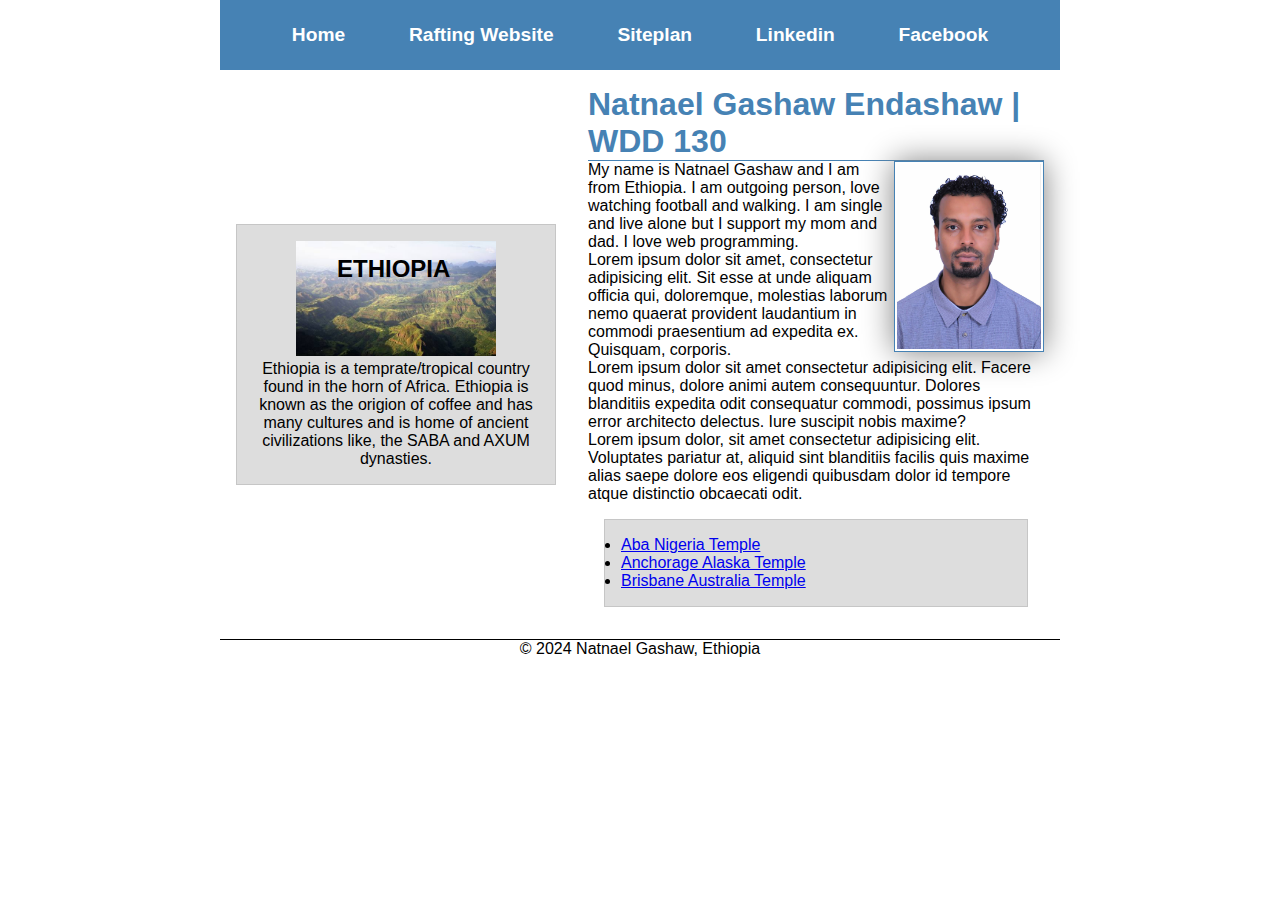
<file: index.html>
<!DOCTYPE html>
<html lang="en">
  <head>
    <meta charset="UTF-8">
    <meta name="viewport" content="width=device-width, initial-scale=1.0">
    <title>Natnael Gashaw Endashaw | WDD 130</title>
    <meta
      name="description"
      content="Natnael Gashaw, WDD 130, HTML/CSS practice"
    >
    <meta name="author" content="Natnael Gashaw">
    <link rel="stylesheet" href="styles/styles.css">
  </head>
  <body>
    <header>
      <nav>
        <a href="#">Home</a>
        <a href="wwr/">Rafting Website</a>
        <a href="wwr/site-plan-rafting.html">Siteplan</a>
        <a href=" https://www.linkedin.com/in/natnael-gashaw" target="blank"
          >Linkedin</a
        >
        <a
          href="https://www.facebook.com/profile.php?id=100010191850493&mibextid=ZbWKwL"
          target="blank"
          >Facebook</a
        >
      </nav>
    </header>

    <div class="grid">
      <main>
        <h1>Natnael Gashaw Endashaw | WDD 130</h1>
        <img src="images/profile.jpg" alt="Natnael Gashaw" width="200">
        <p>
          My name is Natnael Gashaw and I am from Ethiopia. I am outgoing
          person, love watching football and walking. I am single and live alone
          but I support my mom and dad. I love web programming. <br>

          Lorem ipsum dolor sit amet, consectetur adipisicing elit. Sit esse at
          unde aliquam officia qui, doloremque, molestias laborum nemo quaerat
          provident laudantium in commodi praesentium ad expedita ex. Quisquam,
          corporis. <br>

          Lorem ipsum dolor sit amet consectetur adipisicing elit. Facere quod
          minus, dolore animi autem consequuntur. Dolores blanditiis expedita
          odit consequatur commodi, possimus ipsum error architecto delectus.
          Iure suscipit nobis maxime? <br>

          Lorem ipsum dolor, sit amet consectetur adipisicing elit. Voluptates
          pariatur at, aliquid sint blanditiis facilis quis maxime alias saepe
          dolore eos eligendi quibusdam dolor id tempore atque distinctio
          obcaecati odit.
        </p>

        <ul class="box">
          <li>
            <a
              href="https://www.churchofjesuschrist.org/temples/details/aba-nigeria-temple?lang=eng"
              target="_blank"
              >Aba Nigeria Temple</a
            >
          </li>
          <li>
            <a
              href="https://www.churchofjesuschrist.org/temples/details/anchorage-alaska-temple?lang=eng"
              target="_blank"
              >Anchorage Alaska Temple</a
            >
          </li>
          <li>
            <a
              href="https://www.churchofjesuschrist.org/temples/details/brisbane-australia-temple?lang=eng"
              target="blank"
              >Brisbane Australia Temple</a
            >
          </li>
        </ul>
      </main>

      <aside class="box">
        <h2>ETHIOPIA</h2>
        <img src="images/ethiopia.jpg" alt="Ethiopian Highlands">
        <p>
          Ethiopia is a temprate/tropical country found in the horn of Africa.
          Ethiopia is known as the origion of coffee and has many cultures and
          is home of ancient civilizations like, the SABA and AXUM dynasties.
        </p>
      </aside>
    </div>

    <footer>
      <p>&copy; 2024 Natnael Gashaw, Ethiopia</p>
    </footer>
  </body>
  <!-- Date last modified this page : 05/04/2024 -->
</html>
</file>
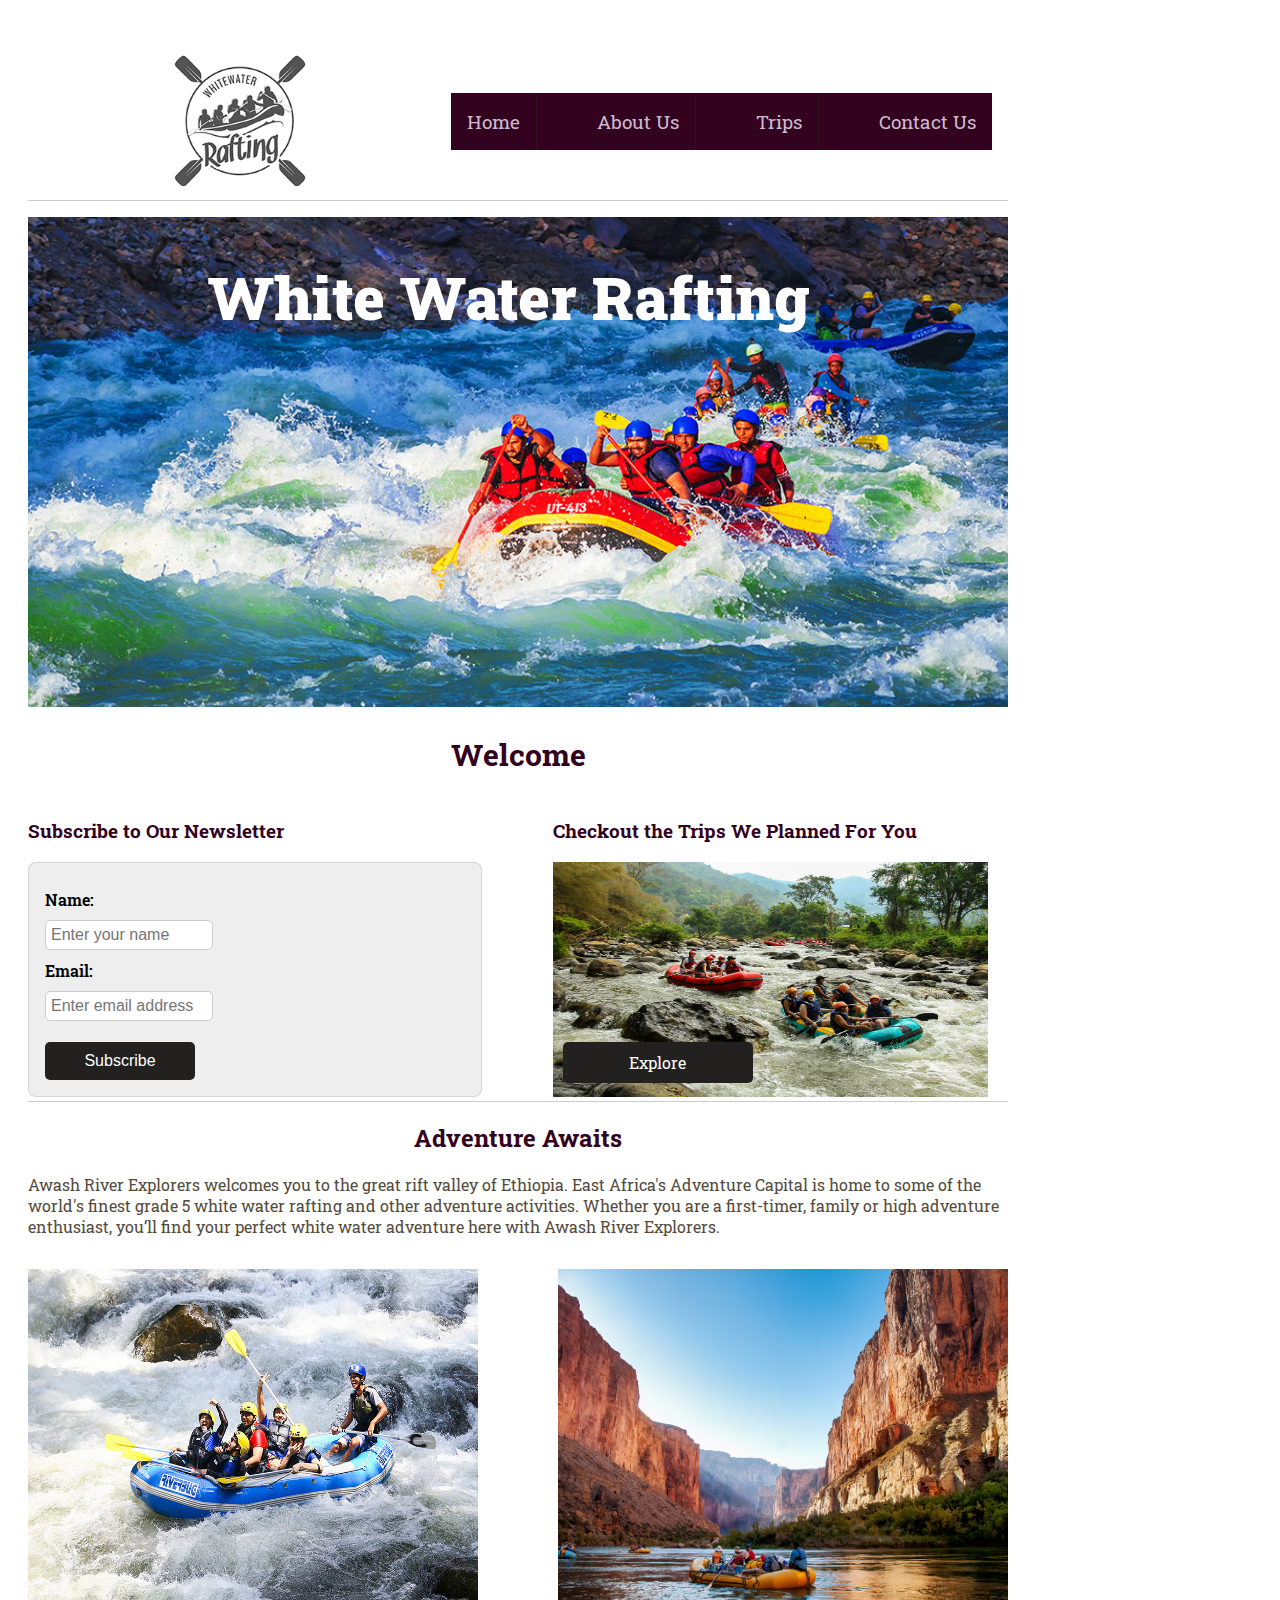
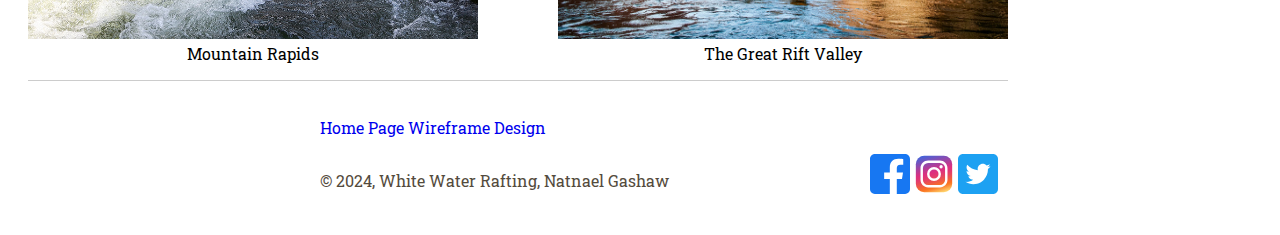
<file: wwr/index.html>
<!DOCTYPE html>
<html lang="en">
  <head>
    <meta charset="UTF-8">
    <meta name="viewport" content="width=device-width, initial-scale=1.0">
    <title>Home Page | White Water Rafting</title>
    <meta name="description" content="This is the home page, a general description page which introduces customers to the white rafting site.">
    <meta name="author" content="Natnael Gashaw">
    <link rel="stylesheet" href="./styles/rafting.css">
  </head>
  <body>
    <header>
      <div>
        <img src="./images/logo.png" alt="Logo picture">
      </div>
      <nav>
        <a href="index.html">Home</a>
        <a href="about.html">About Us</a>
        <a href="trips.html">Trips</a>
        <a href="contact.html">Contact Us</a>
      </nav>
    </header>

    <main>
    <div class="main home">
      <h1 class="home_header">White Water Rafting</h1>
      <div class="home_img"><img src="./images/home_hero1.jpg" alt=""></div>
      <h2>Welcome</h2>

      <div class="home_news">
      <div class="home_form">
      <h3>Subscribe to Our Newsletter</h3>
        <form id="newsletterForm" action="#" method="post">
                <label for="name">Name:</label>
                <input type="text" id="name" name="name" placeholder="Enter your name">
                <label for="email">Email:</label>
                <input type="email" id="email" name="email" placeholder="Enter email address" required><br><br>
            <button type="submit" class="button">Subscribe</button>
        </form>
      </div>
      <div class="link_trips">
        <h3>Checkout the Trips We Planned For You</h3>
        <div class="trips_image">
        <img src="./images/home_hero2.jpg" alt="">
        <div class="trip_button home_button ">
          <div class="button"> <a href="./trips.html">Explore</a></div>
       </div>
      </div>
    </div>
      </div>
    </div>

    <section class="main home_main">
      <h2>Adventure Awaits</h2>
      <p>Awash River Explorers welcomes you to the great rift valley of Ethiopia. East Africa's Adventure Capital is home to some of the world's finest grade 5 white water rafting and other adventure activities. Whether you are a first-timer, family or high adventure enthusiast, you’ll find your perfect white water adventure here with Awash River Explorers.</p>
      <div class="home_images">
        <div class="image1">
        <figure>
        <img src="./images/home_hero3.jpg" alt="General Manager">
        <figcaption>Mountain Rapids</figcaption>
        </figure>
        </div>
        <div class="image2">
        <figure>
        <img src="./images/rafting_action_5.jpg" alt="Customer Service">
        <figcaption>The Great Rift Valley</figcaption>
        </figure>
        </div>
      </div>
    </section>
    </main>

    <footer>
      <p><a target="_blank" href="https://app.moqups.com/iLMApzbMcEvVLPbonCQpeOAtJWX8TQqE/view/page/ad12de680">Home Page Wireframe Design</a></p>
      <p>&copy; 2024, White Water Rafting, Natnael Gashaw</p>
      <nav>
        <a href="https://facebook.com" target="_blank">
          <img src="./images/facebook.svg" width="40" alt="Facebook">
        </a>
        <a href="https://instagram.com" target="blank">
          <img src="./images/instagram.svg" width="40" alt="Instagram">
        </a>
        <a href="https://twitter.com" target="_blank">
          <img src="./images/twitter.svg" width="40" alt="Twitter">
        </a>
      </nav>
    </footer>
  </body>
</html>
</file>
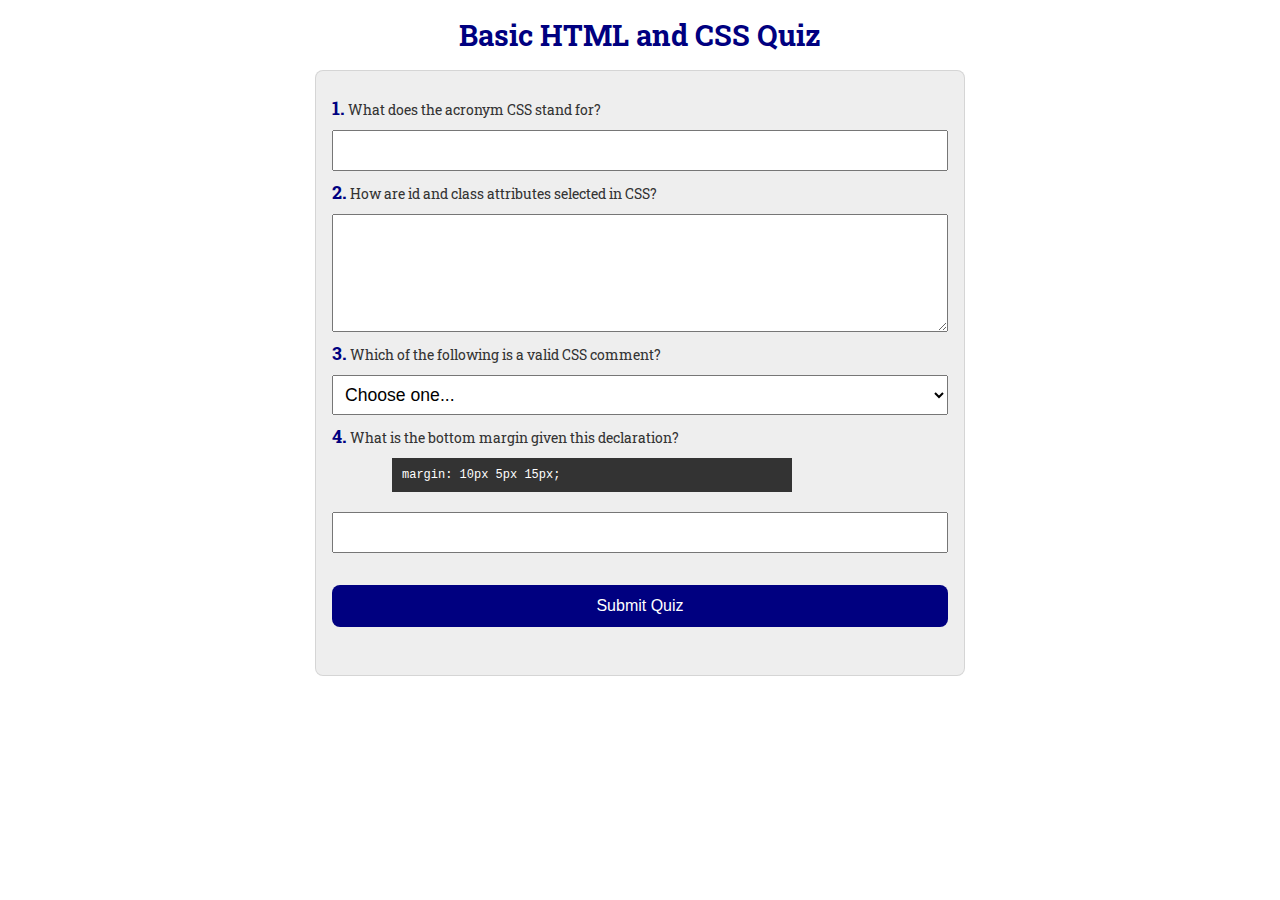
<file: quiz.html>
<!DOCTYPE html>
<html lang="en">
<head>
    <meta charset="UTF-8">
    <meta name="viewport" content="width=device-width, initial-scale=1.0">
    <meta name="description" content="HTML form that is an online quiz about HTML and CSS">
    <meta name="author" content="Natnael Gashaw">
    <title>Online Quiz</title>
    <link rel="stylesheet" href="styles/quiz.css">
</head>
<body>
    <h1>Basic HTML and CSS Quiz</h1>
    <form>
        <label for="q1"><b>1.</b> What does the acronym CSS stand for? </label>
        <input type="text" name="q1" id="q1">
        
        <label for="q2"><b>2.</b> How are id and class attributes selected in CSS?</label>
        <textarea name="q2" id="q2" rows="5"></textarea>

        <label for="q3"><b>3.</b> Which of the following is a valid CSS comment?</label>
        <select name="q3" id="q3">
            <option value="" selected disabled>Choose one...</option>
            <option value="*/* a /*">*/ a /*</option>
            <option value="/* a */">/* a */</option>
            <option value="# a"># a</option>
        </select>

        <label for="q4"><b>4.</b> What is the bottom margin given this declaration? <span>margin: 10px 5px 15px;</span></label>
        <input type="number" name="q4" id="q4">

        <button type="submit">Submit Quiz</button>
    </form>
</body>
</html>
</file>
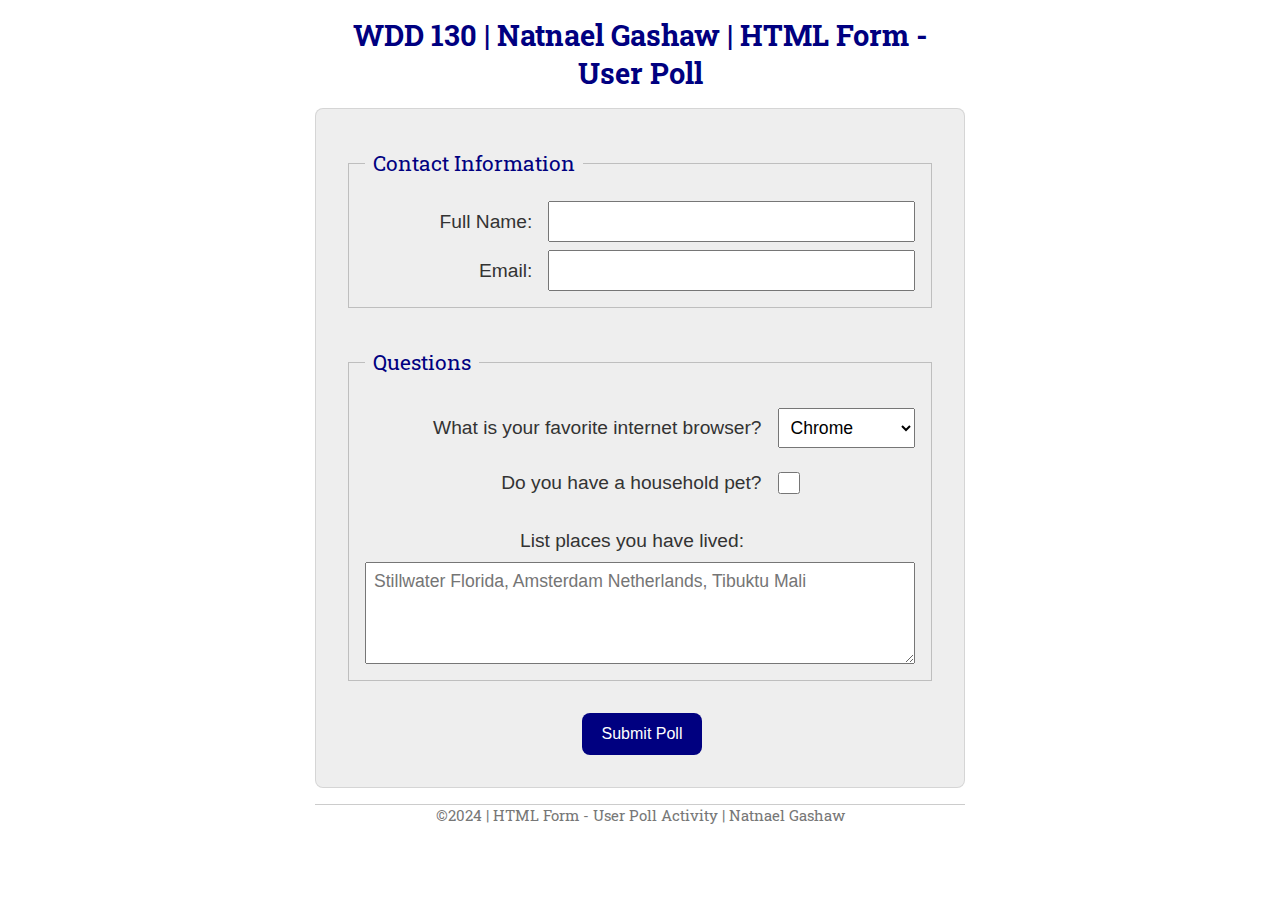
<file: week05/poll-form.html>
<!DOCTYPE html>
<html lang="en">
  <head>
    <meta charset="UTF-8">
    <meta name="viewport" content="width=device-width, initial-scale=1.0">
    <title>WDD 130 | HTML Form - User Poll</title>
    <link rel="stylesheet" href="./styles/poll-form.css">
  </head>
  <body>
    <header>
      <h1>WDD 130 | Natnael Gashaw | HTML Form - User Poll</h1>
    </header>

    <main>
      <form>
        <fieldset>
          <legend>Contact Information</legend>
          <div class="form-item column2">
            <label for="fullname">Full Name:</label>
            <input type="text" id="fullname" name="fullname">
          </div>
          <div class="form-item column2">
            <label for="useremail">Email: </label
            ><input type="email" id="useremail" name="useremail">
          </div>
        </fieldset>
        <fieldset>
          <legend>Questions</legend>
          <div class="form-item column1">
            <label for="browser">What is your favorite internet browser?</label>
            <select name="browser" id="browser">
              <option value="chrome">Chrome</option>
              <option value="firefox">Firefox</option>
              <option value="safari">Safari</option>
              <option value="edge">Edge</option>
              <option value="brave">Brave</option>
              <option value="other">Other</option>
            </select>
          </div>
          <div class="form-item column1">
            <label for="pet">Do you have a household pet?</label>
            <input type="checkbox" id="pet" name="pet">
          </div>
          <div class="form-item">
            <label for="feedback" id="textarea">List places you have lived:</label>
            <textarea
              name="feedback"
              id="feedback"
              rows="4"
              placeholder="Stillwater Florida, Amsterdam Netherlands, Tibuktu Mali"
            ></textarea>
          </div>
        </fieldset>
        <button type="submit">Submit Poll</button>
      </form>
    </main>

    <footer>
      <p>©2024 | HTML Form - User Poll Activity | Natnael Gashaw</p>
    </footer>
  </body>
</html>
</file>
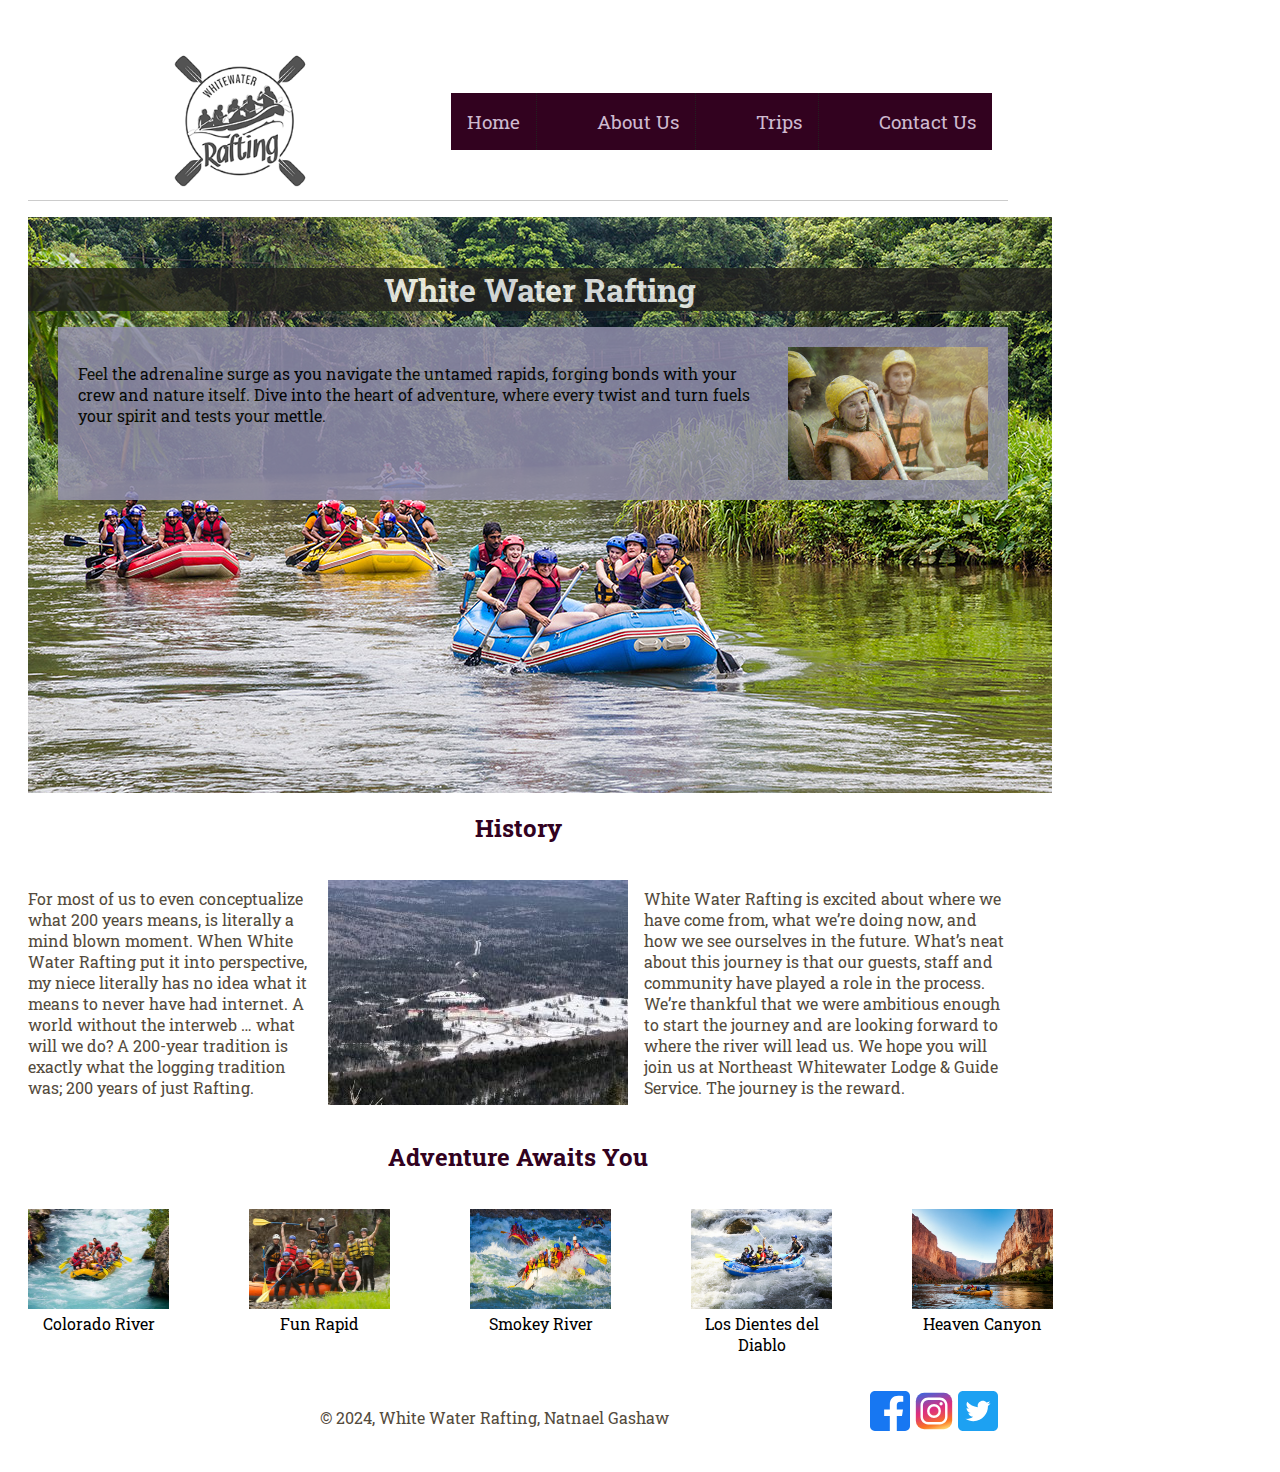
<file: wwr/about.html>
<!DOCTYPE html>
<html lang="en">
  <head>
    <meta charset="UTF-8">
    <meta name="viewport" content="width=device-width, initial-scale=1.0">
    <title>About Us Page | Natnael Gashaw</title>
    <meta
      name="description"
      content="The about us page contains the history of the company, contacts, and different social links to our company ."
    >
    <meta name="author" content="Natnael Gashaw">
    <link rel="stylesheet" href="./styles/rafting.css">
  </head>
  <body>
    <header>
      <div>
        <img src="./images/logo.png" alt="Logo picture">
      </div>
      <nav>
        <a href="index.html">Home</a>
        <a href="about.html">About Us</a>
        <a href="trips.html">Trips</a>
        <a href="contact.html">Contact Us</a>
      </nav>
    </header>

    <main>
      <div class="hero">
        <img src="./images/hero_background.jpg" alt="Hero picture">
        <h1>White Water Rafting</h1>
        <article>
          <img src="./images/happy_rafting.png" alt="Happy customers">
          <p>
            Feel the adrenaline surge as you navigate the untamed rapids, forging bonds with your crew and nature itself. Dive into the heart of adventure, where every twist and turn fuels your spirit and tests your mettle.
          </p>
        </article>
      </div>

      <section class="history">
        <h2>History</h2>
        <div class="content">
          <p>
            For most of us to even conceptualize what 200 years means, is
            literally a mind blown moment. When White Water Rafting put it into
            perspective, my niece literally has no idea what it means to never
            have had internet. A world without the interweb … what will we do? A
            200-year tradition is exactly what the logging tradition was; 200
            years of just Rafting.
          </p>
          <img src="./images/rafting-history.jpg" alt="History">
          <p>
            White Water Rafting is excited about where we have come from, what
            we’re doing now, and how we see ourselves in the future. What’s neat
            about this journey is that our guests, staff and community have
            played a role in the process. We’re thankful that we were ambitious
            enough to start the journey and are looking forward to where the
            river will lead us. We hope you will join us at Northeast Whitewater
            Lodge & Guide Service. The journey is the reward.
          </p>
        </div>
      </section>

      <section>
        <h2>Adventure Awaits You</h2>
        <div class="adventure">
          <figure>
            <img src="./images/rafting_action_1.jpg" alt="Colorado River">
            <figcaption>Colorado River</figcaption>
          </figure>
          <figure>
            <img src="./images/rafting_action_2.jpg" alt="Fun Rapid">
            <figcaption>Fun Rapid</figcaption>
          </figure>
          <figure>
            <img class="third" src="./images/rafting_action_3.jpg" alt="Smokey River">
            <figcaption>Smokey River</figcaption>
          </figure>
          <figure>
            <img src="./images/rafting_action_4.jpg" alt="Los Dientes del Diablo">
            <figcaption>Los Dientes del Diablo</figcaption>
          </figure>
          <figure>
            <img src="./images/rafting_action_5.jpg" alt="Heaven Canyon">
            <figcaption>Heaven Canyon</figcaption>
          </figure>
        </div>
      </section>
    </main>

    <footer>
      <p>&copy; 2024, White Water Rafting, Natnael Gashaw</p>
      <nav>
        <a href="https://facebook.com" target="_blank">
          <img src="./images/facebook.svg" width="40" alt="Facebook">
        </a>
        <a href="https://instagram.com" target="blank">
          <img src="./images/instagram.svg" width="40" alt="Instagram">
        </a>
        <a href="https://twitter.com" target="_blank">
          <img src="./images/twitter.svg" width="40" alt="Twitter">
        </a>
      </nav>
    </footer>
  </body>
</html>
</file>
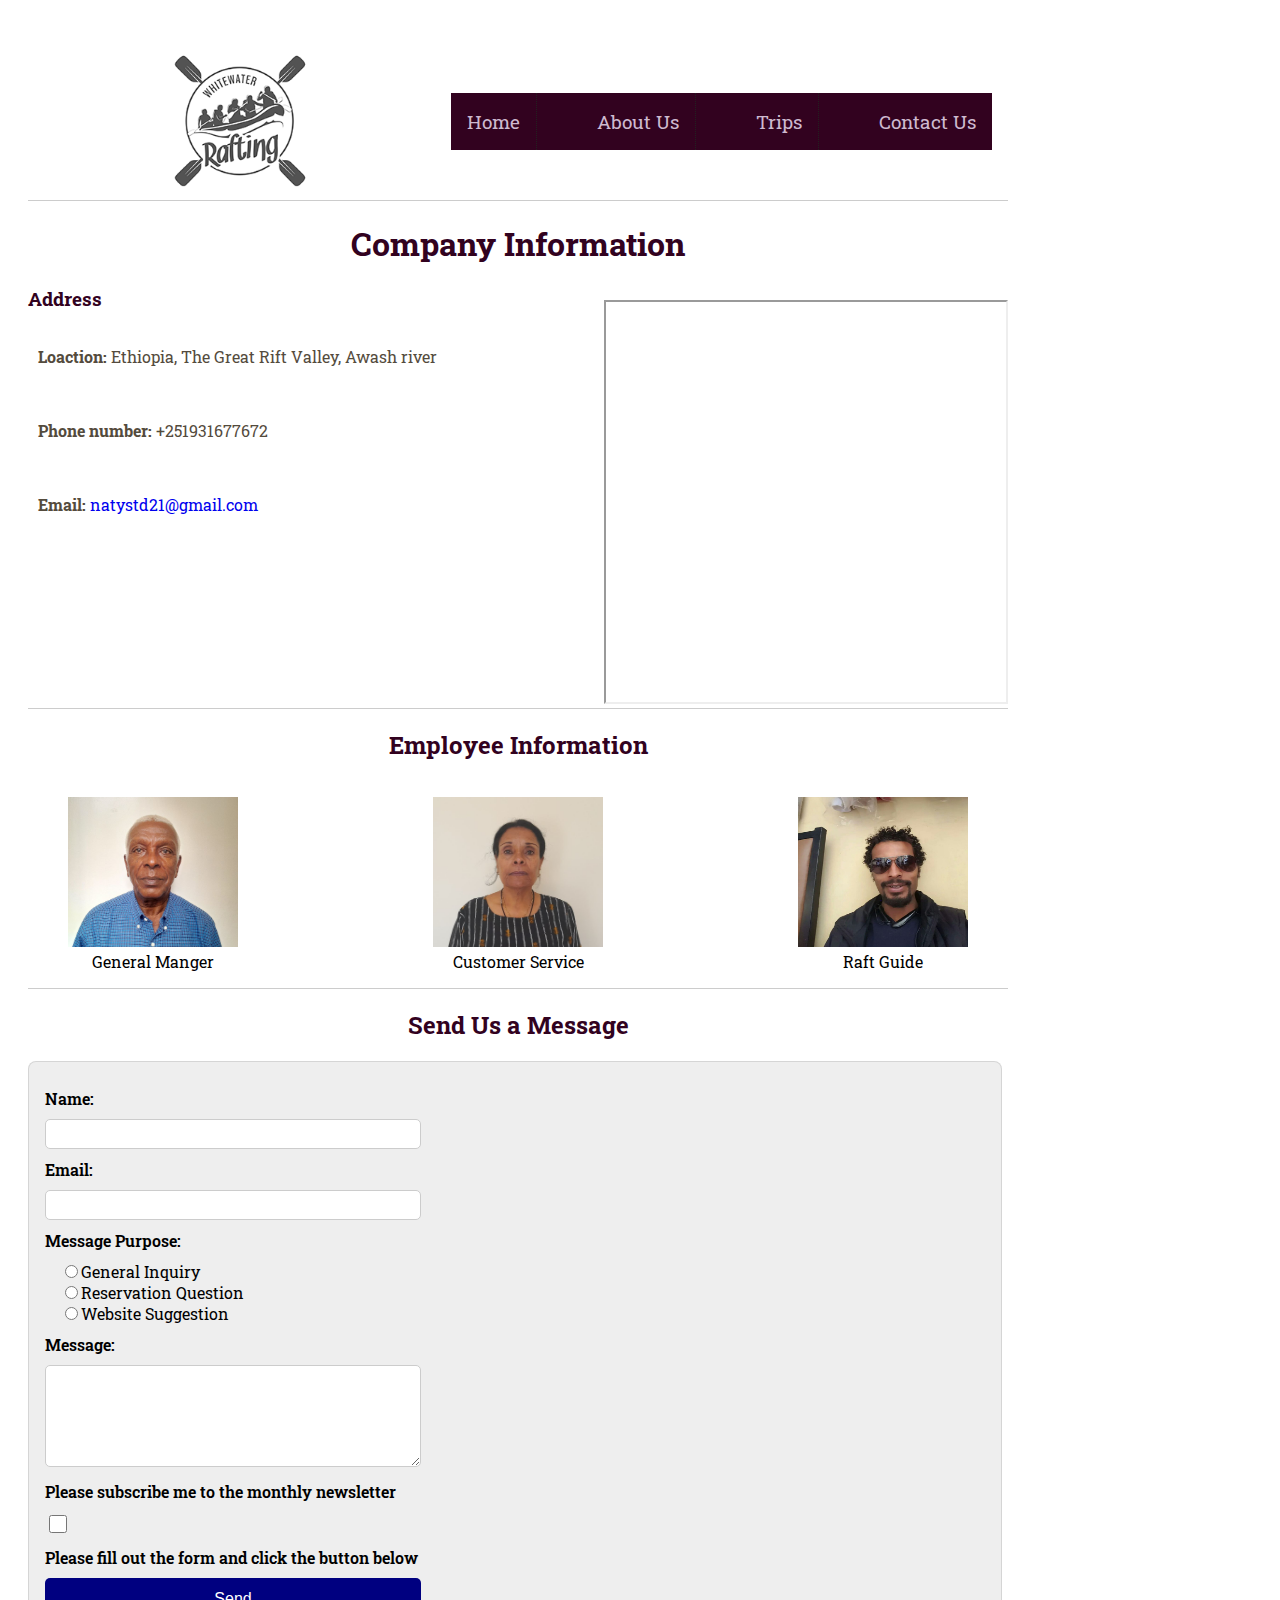
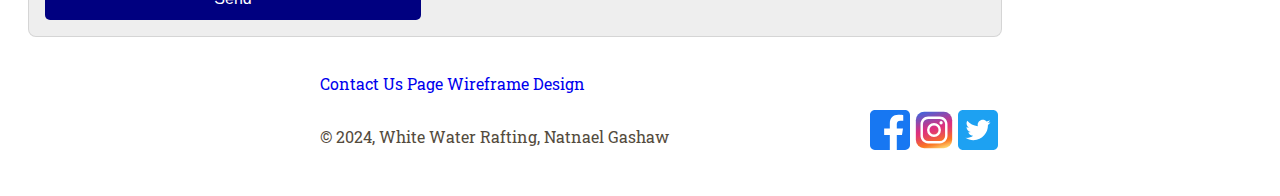
<file: wwr/contact.html>
<!DOCTYPE html>
<html lang="en">
  <head>
    <meta charset="UTF-8">
    <meta name="viewport" content="width=device-width, initial-scale=1.0">
    <title>Contact Us Page | White Water Rafting</title>
    <meta name="description" content="This is contact us page which helps customers to send their messages and contains the address of the company.">
    <meta name="author" content="Natnael Gashaw">
    <link rel="stylesheet" href="./styles/rafting.css">
  </head>
  <body>
    <header>
      <div>
        <img src="./images/logo.png" alt="Logo picture">
      </div>
      <nav>
        <a href="index.html">Home</a>
        <a href="about.html">About Us</a>
        <a href="trips.html">Trips</a>
        <a href="contact.html">Contact Us</a>
      </nav>
    </header>

    <main>
    <div class="main">
      <h1>Company Information</h1>
      <h3>Address</h3>
      <div class="adress">
        <div>
          <p><b>Loaction:</b> Ethiopia, The Great Rift Valley, Awash river</p><br>
          <p><b>Phone number:</b> +251931677672</p><br>
          <p><b>Email:</b> <a target="new" href="https://www.gmail.com">natystd21@gmail.com</a></p><br>
        </div>
        <div class="map">
          <iframe src="https://www.google.com/maps/embed?pb=!1m18!1m12!1m3!1d4028091.1960232775!2d37.39663977874945!3d9.622555636592498!2m3!1f0!2f0!3f0!3m2!1i1024!2i768!4f13.1!3m3!1m2!1s0x16390cbe4fb688fd%3A0xa5146008977e3098!2sAwash%20River!5e0!3m2!1sen!2set!4v1716448573449!5m2!1sen!2set" width="400" height="400" allowfullscreen="" loading="lazy" referrerpolicy="no-referrer-when-downgrade"></iframe>
        </div>
      </div>
    </div>

    <section class="main">
      <h2>Employee Information</h2>
      <div class="employee">
        <figure>
        <img src="./images/gashaw.jpg" alt="General Manager">
        <figcaption>General Manger</figcaption>
        </figure>
        <figure>
        <img src="./images/photo_5_2024-03-09_12-50-05.jpg" alt="Customer Service">
        <figcaption>Customer Service</figcaption>
        </figure>
        <figure>
        <img src="./images/pic.jpg"  alt="Raft Guide">
        <figcaption>Raft Guide</figcaption>
        </figure>
      </div>
    </section>

    <section>
      <h2>Send Us a Message</h2>
      <form>
        <label for="name">Name:</label>
        <input type="text" name="name" id="name">
  
        <label for="email">Email:</label>
        <input type="email" name="email" id="email">

        <label>Message Purpose:</label>
        <input type="radio" name="msg" id="1" value="General Inquiry">General Inquiry <br>
        <input type="radio" name="msg" id="2" value="Reservation Question">Reservation Question <br>
        <input type="radio" name="msg" id="3" value="Website Suggestion">Website Suggestion <br>

        <label for="message">Message:</label>
        <textarea name="message" id="message" rows="5"></textarea>
        
        <label for="checkbox">Please subscribe me to the monthly newsletter</label>
        <input type="checkbox" name="checkbox" id="checkbox">

        <label for="submit">Please fill out the form and click the button below</label>
        <button type="submit" id="submit">Send</button>
    </form>
    </section>
    </main>

    <footer>
      <p><a target="_blank" href="https://app.moqups.com/Ti9HYpDKBCRWEmifxEiLNYXzX0IqI80V/view/page/ad12de680">Contact Us Page Wireframe Design</a></p>
      <p>&copy; 2024, White Water Rafting, Natnael Gashaw</p>
      <nav>
        <a href="https://facebook.com" target="_blank">
          <img src="./images/facebook.svg" width="40" alt="Facebook">
        </a>
        <a href="https://instagram.com" target="blank">
          <img src="./images/instagram.svg" width="40" alt="Instagram">
        </a>
        <a href="https://twitter.com" target="_blank">
          <img src="./images/twitter.svg" width="40" alt="Twitter">
        </a>
      </nav>
    </footer>
  </body>
</html>
</file>
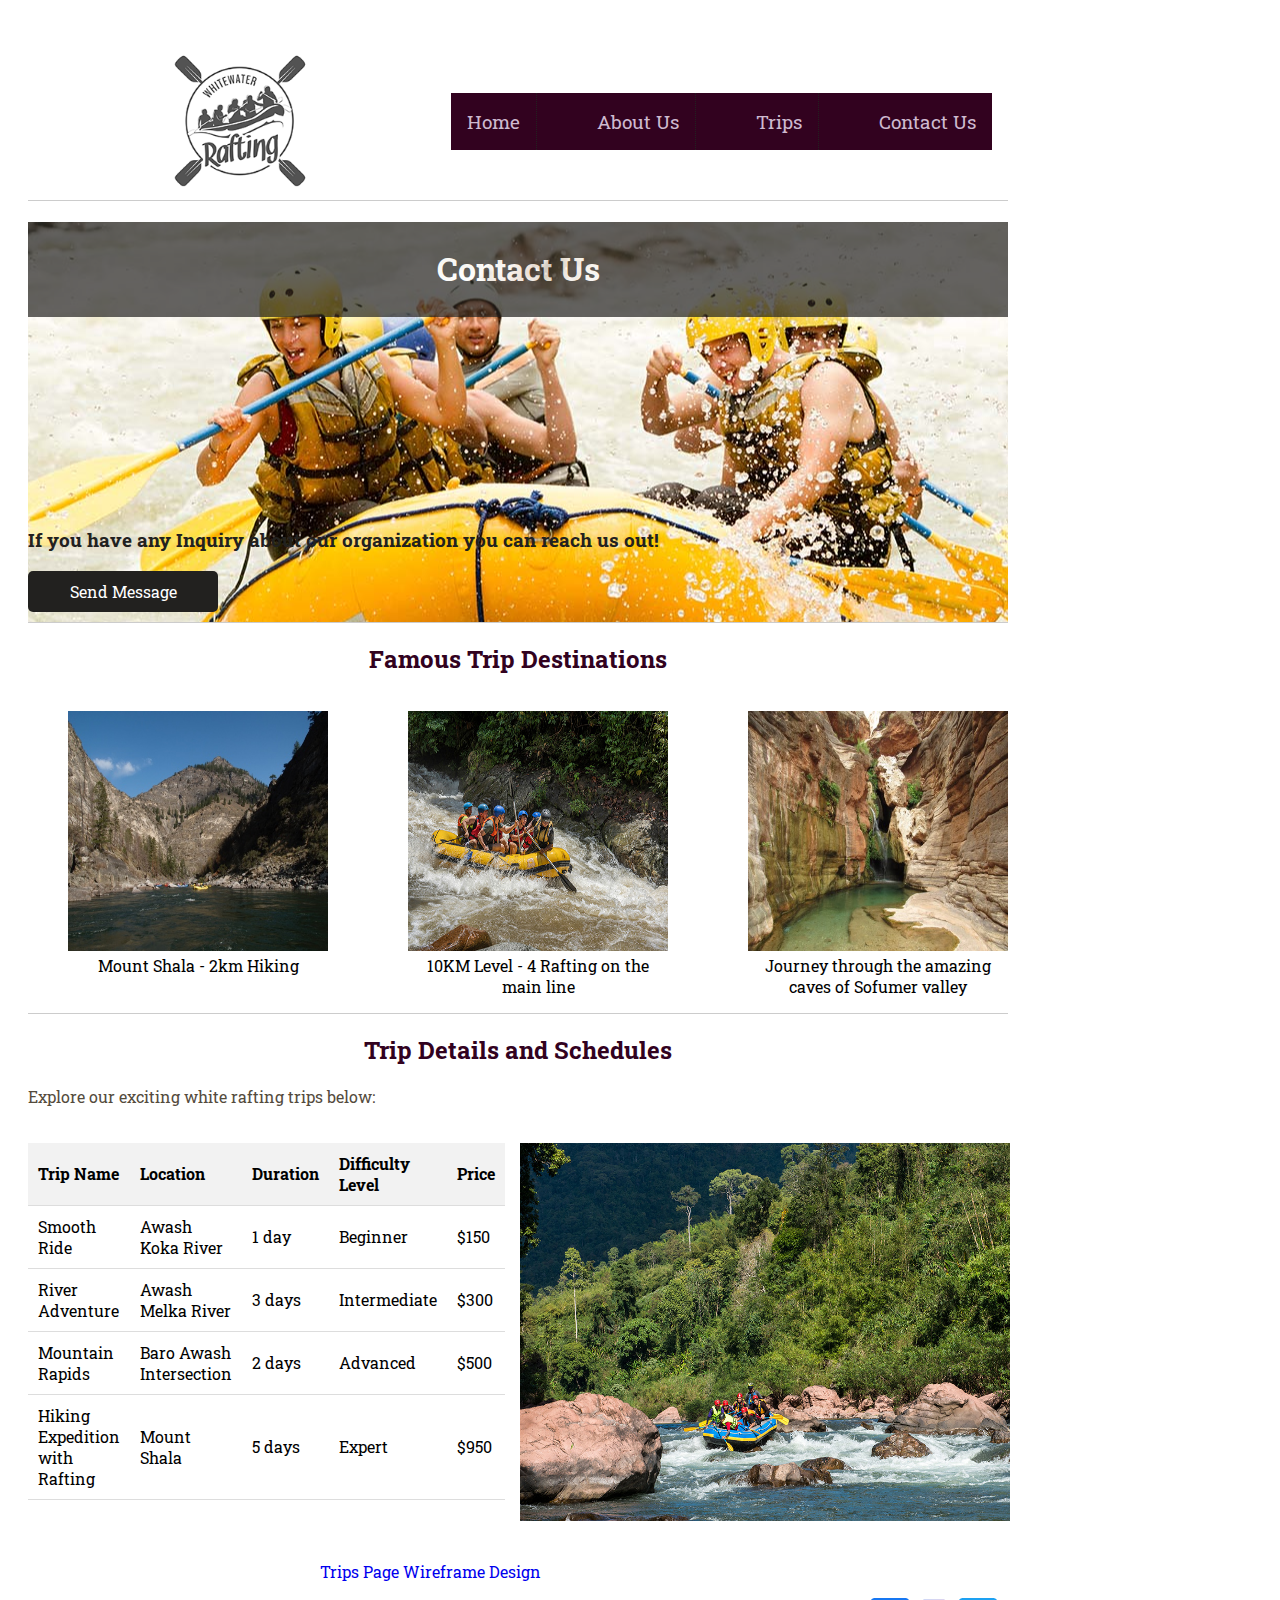
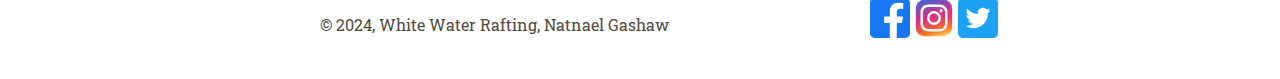
<file: wwr/trips.html>
<!DOCTYPE html>
<html lang="en">
  <head>
    <meta charset="UTF-8">
    <meta name="viewport" content="width=device-width, initial-scale=1.0">
    <title>Trips Page | White Water Rafting</title>
    <meta name="description" content="This is trips page which helps customers identify the type of adventure they want to take on">
    <meta name="author" content="Natnael Gashaw">
    <link rel="stylesheet" href="./styles/rafting.css">
  </head>
  <body>
    <header>
      <div>
        <img src="./images/logo.png" alt="Logo picture">
      </div>
      <nav>
        <a href="index.html">Home</a>
        <a href="about.html">About Us</a>
        <a href="trips.html">Trips</a>
        <a href="contact.html">Contact Us</a>
      </nav>
    </header>

    <main>
    <div class="main trip">
      <h1 class="trip_header">Contact Us</h1>
      <h3>If you have any Inquiry about our organization you can reach us out!</h3>
      <div class="trip_button">
        <div class="button"> <a href="./contact.html">Send Message</a></div>
      </div>
    </div>

    <section class="main trip_main">
      <h2>Famous Trip Destinations</h2>
      <div class="employee">
        <figure>
        <img src="./images/trip3.jpg" alt="General Manager">
        <figcaption>Mount Shala - 2km Hiking</figcaption>
        </figure>
        <figure>
        <img src="./images/trip1.jpg" alt="Customer Service">
        <figcaption>10KM Level - 4 Rafting on the main line</figcaption>
        </figure>
        <figure>
        <img src="./images/trip5.jpg"  alt="Raft Guide">
        <figcaption>Journey through the amazing caves of Sofumer valley</figcaption>
        </figure>
      </div>
    </section>

    <section>
      
      <h2>Trip Details and Schedules</h2>
      <p>Explore our exciting white rafting trips below:</p>
      <div class="trip_details">
      <div class="table_container">
        <table>
            <thead>
                <tr>
                    <th>Trip Name</th>
                    <th>Location</th>
                    <th>Duration</th>
                    <th>Difficulty Level</th>
                    <th>Price</th>
                </tr>
            </thead>
            <tbody>
              <tr>
                <td>Smooth Ride </td>
                <td>Awash Koka River</td>
                <td>1 day</td>
                <td>Beginner</td>
                <td>$150</td>
            </tr>
                <tr>
                    <td>River Adventure</td>
                    <td>Awash Melka River</td>
                    <td>3 days</td>
                    <td>Intermediate</td>
                    <td>$300</td>
                </tr>
                <tr>
                    <td>Mountain Rapids</td>
                    <td>Baro Awash Intersection</td>
                    <td>2 days</td>
                    <td>Advanced</td>
                    <td>$500</td>
                </tr>
                <tr>
                    <td>Hiking Expedition with Rafting</td>
                    <td>Mount Shala</td>
                    <td>5 days</td>
                    <td>Expert</td>
                    <td>$950</td>
                </tr>
                
            </tbody>
        </table>
      </div>
    
    <div class="image_container">
      <img src="./images/hero2.jpg" alt="">
    </div>
  </div>
    </section>
    </main>

    <footer>
      <p><a target="_blank" href="./images/trips_wireframe.png">Trips Page Wireframe Design</a></p>
      <p>&copy; 2024, White Water Rafting, Natnael Gashaw</p>
      <nav>
        <a href="https://facebook.com" target="_blank">
          <img src="./images/facebook.svg" width="40" alt="Facebook">
        </a>
        <a href="https://instagram.com" target="blank">
          <img src="./images/instagram.svg" width="40" alt="Instagram">
        </a>
        <a href="https://twitter.com" target="_blank">
          <img src="./images/twitter.svg" width="40" alt="Twitter">
        </a>
      </nav>
    </footer>
  </body>
</html>
</file>
<file: styles/styles.css>
*{
    margin: 0;
    padding: 0;
    box-sizing: border-box;
}

body{
    font-family: sans-serif;
}


nav {
    background-color: steelblue;
    padding: 1rem;
    display: flex;
    justify-content: space-evenly;
    align-items: center;
}

nav a {
    color: #fff;
    display: block;
    padding: 0.5rem;
    text-decoration: none;
    font-size: 1.2rem;
    font-weight: 700;
}

h1 {
    color: steelblue;
    border-bottom: solid 1px steelblue;
}

main {
    grid-column: 2/3;
    margin: 1rem;
}

main img {
    width: 150px;
    height: auto;
    border: 1px solid rgb(70, 130, 180);
    padding: 2px;
    box-shadow: 0 0 30px gray;
    float: right;
}

p {
    padding: 0;
}

aside {
    position: relative;
    width: 20rem;
    text-align: center;
    grid-column: 1/2;
    grid-row: 1/2;
}

aside img {
   width: 200px;
   height: auto; 
}

footer {
    margin-top: 15px;
    border-top: 1px solid #000;
    text-align: center;
}

aside h2 {
    position: absolute;
    top: 30px;
    left: 100px;
}

header, .grid, footer {
   max-width: 840px;
   margin: 0 auto; 
}
/* Class Selectors */
.box {
    margin: 1rem;
    padding: 1rem;
    border: 1px solid rgba(0, 0, 0, 0.1);
    background-color: #ddd;
    color: #000;
}

.grid {
    display: grid;
    align-items: center;
}
</file>
<file: wwr/styles/rafting.css>
@import url('https://fonts.googleapis.com/css2?family=Roboto+Slab:wght@100..900&display=swap');

:root {
    --primary-color :#544B3D;    
    --secondary-color:#56A3A6;
    --accent1-color: #CEBACF;
    --accent2-color: #F4EBBE;

    --heading-font: 'Roboto Slab', serif; 
    --paragraph-font: 'Roboto Slab', serif; 

    --nav-background-color:#32021F;   
    --nav-link-color:#CEBACF;   
    --nav-hover-link-color: #544B3D;  
    --nav-hover-background-color: #F4EBBE; 
}

h1, h2, h3 {
    font-family: var(--heading-font);
    
}

.hero h1 {
    color: white;
    position: absolute;
    top: 30px;
    text-align: center;
    background-color: #22211f;
    width: 104.5%;
    opacity: 0.8;
}
.main h1{
    color: var(--nav-background-color);
    text-align: center;
}
h2 {
    color: var(--nav-background-color);
    text-align: center;
}
h3{
    color: var(--nav-background-color);
}

p {
    font-family: var(--paragraph-font);
    color: #544B3D;
}
.hero p {
    color: #000000;
    padding: 20px;
}

a {
    text-decoration: none;
}

body{
    font-family: var(--paragraph-font);
    max-width: 980px;
    padding: 20px;
}

.hero {
    position: relative;
}

.hero img {
    display: block;
    height: auto;
}

article {
    position: absolute;
    top: 110px;
    left: 30px;
    background-color: rgb(146, 143, 173);
    opacity: 0.85;
}

article img {
    width: 200px;
    height: auto; 
    float: right;
    padding: 20px;
}

header {
	display: grid;
    margin: 1rem auto;
	grid-template-columns: 120px 1fr 2fr;
	align-items: center;
	border-bottom: 1px solid #ccc;
	max-width: 1000px;
}

header div{
    grid-column: 2/3;
    grid-row: 1/2;
}

header img {
    margin: 0 0.25rem 0 1rem;
	width: 150px;
	height: auto
}

header nav {
    display: flex;
    grid-column: 3/4;
    margin: 1rem;
    justify-content: space-between;
    list-style: none;
    background-color: var(--nav-background-color);
    font-size: 1.2rem;
}

header nav a{
    color: var(--nav-link-color);
    text-decoration: none;
    padding: 1rem;
    border-right: dotted 1px #22211f;
}

header nav a:last-child {
    border-right: none
}

header nav a:hover {
    color: var(--nav-hover-link-color);
    background-color: var(--nav-hover-background-color);
}

.content {
    display: flex;
    align-items: center;
    justify-content: space-between;
}
.content img {
    margin: 1rem;
}

.adventure {
    display: flex;
    justify-content: space-between;
    margin-left: -40px;
}
.adventure img {
    width: 141px;
    height: 100px;
}
figcaption {
    text-align: center;
}

footer {
    margin-top: 20px;
    display: grid;
}

footer p{
    grid-column: 30/40;
}

footer nav{
    grid-column: 50/50;
}

.adress{
    display: flex;
    justify-content: space-between;
    padding-left: 10px;
}
.map {
    margin-top: -30px;
}

.employee{
    display: flex;
    justify-content: space-between;
}

.employee img{
    width: 170px;
    height: 150px;
}

form {
    width: 940px;
    padding: 1rem;
    border: 1px solid rgba(0, 0, 0, 0.1);
    border-radius: 0.5rem;
    background-color: #eee;
}
label {
    display: block;
    padding: 10px 0;
    font-weight: 600;
}

input[type="text"],
input[type="email"], textarea {
    width: 40%;
    padding: 5px;
    box-sizing: border-box;
    border: 1px solid #ccc;
    border-radius: 5px;
    font-size: 16px;
}

input[type="radio"] {
    margin-left: 20px;
}
input[type="checkbox"] {
    width: 18px;
    height: 18px;
}

button {
    display: block;
    width: 40%;
    padding: 12px;
    box-sizing: border-box;
    background-color: navy;
    color: white;
    border: none;
    border-radius: 5px;
    cursor: pointer;
    font-size: 16px;
}

button:hover { 
    background-color: darkgreen;
}

.main{
    border-bottom: 1px solid #ccc
}

.main .trip_header{
background-color: #22211f;
color: white;
height: 70px;
padding-top: 25px;
opacity: 0.7;
}

.button {
    width: 150px;
    display: inline-block;
    padding: 10px 20px;
    background-color: #22211f;
    color: #fff;
    text-align: center;
    text-decoration: none;
    border: none;
    cursor: pointer;
    border-radius: 5px;
    transition: background-color 0.3s;
}
.button a {
    text-decoration: none;
    color: white;
}
.button:hover{
    transform: scale(1.05);
    transition: transform 0.3s ease-in-out;
    background-color: darkslategrey;
}

.trip {
    background-image: url("../images/hero3.jpg");
    background-position: center;
    background-repeat: no-repeat;
    height: 400px;
}
.trip h3 {
    margin-top: 210px;
    color: #22211f;
}

.trip_main img {
width: 260px;
height: 240px;
}

.table_container {
    width: 50%;
    grid-column: 1/2;
}

table {
    width: 100%;
    border-collapse: collapse;
    margin-top: 20px;
}
th, td {
    padding: 10px;
    text-align: left;
    border-bottom: 1px solid #ddd;
}
th {
    background-color: #f2f2f2;
}
tr:hover {
    background-color: #f5f5f5;
}

.trip_details{
    display: grid;
}

.image_container {
    grid-column: 2/2;
}
.image_container img{
    width: 490px;
    margin-top: 20px;
    margin-left: 15px;
    height: 378px;
}

.main .home {
    position: relative;
}
.home_header {
    font-weight: 900;
    font-size: 60px;
    position: absolute;
    margin-left: 180px;
    
}

.home h1 {
    color: white;
}

.home_img img{
    width: 980px;
}

.home_news{
    display: grid
    
}
.home_form{
    grid-column: 1/2;
}
.link_trips{
    grid-column: 2/2;
    margin-left: 50px;
}
.home form{
    width: 420px;
}
.trips_image{
    position: relative;
}

.link_trips img{
    
    width: 435px;
    height: 235px;
}
.home h2 {
    font-size: 30px;
    
}

.home_button {
    position: absolute;
    top: 180px;
    left: 10px;
}

.home_images{
    display: grid;
    margin-left: -40px
    
}

.image1 {
    grid-column: 1/2;
    
}

.image2 {
    grid-column: 2/2;
}

.image1 img{
    width: 450px;
    height: 370px;
}

.image2 img {
    width: 450px;
    height: 370px;
}
</file>
<file: styles/quiz.css>
@import url('https://fonts.googleapis.com/css2?family=Roboto+Slab:wght@100..900&display=swap');

* {
    margin: 0;
    padding: 0;
    box-sizing: border-box;
}

body {
    font-family: 'Roboto Slab';
    font-size: 1.2em;
    color: #333;
    background-color: #fff;
}

header {
    margin: 0 auto;
    width: 650px;
}

h1 {
    margin: 1rem;
    font-size: 1.5em;
    color: navy;
    text-align: center;
}

form {
    width: 650px;
    margin: 0 auto;
    padding: 1rem;
    border: 1px solid rgba(0, 0, 0, 0.1);
    border-radius: 0.5rem;
    background-color: #eee;
    display: grid;
}

input, select, textarea {
    padding: 0.5rem;
    font-size: 1.1rem;
    
}
label {
    font-size: 0.9rem;
    margin: 10px 0;
}

label span {
    display: block;
    margin: 10px 60px;
    padding: 10px 0;
    background-color: #333;
    color: white;
    padding-left: 10px;
    width: 400px;
    font-size: 0.75rem;
    font-family: 'Courier New', Courier, monospace;
}

label b{
    color: navy;
    font-size: 1.1rem;
}

button {
    margin:2rem 0;
    background-color: navy;
    color: #fff;
    border: none;
    border-radius: 0.5rem;
    padding: 0.75rem;
    font-size: 1rem;
}

button:hover {
    background-color: darkgreen;
    cursor: pointer;
}
</file>
<file: week05/styles/poll-form.css>
@import url('https://fonts.googleapis.com/css2?family=Roboto+Slab:wght@100..900&display=swap');

* {
    margin: 0;
    padding: 0;
    box-sizing: border-box;
}

body {
    font-family: 'Roboto Slab';
    font-size: 1.2em;
    color: #333;
    background-color: #fff;
}

header {
    margin: 0 auto;
    width: 650px;
}

h1 {
    margin: 1rem;
    font-size: 1.5em;
    color: navy;
    text-align: center;
}

form {
    width: 650px;
    margin: 0 auto;
    padding: 1rem;
    border: 1px solid rgba(0, 0, 0, 0.1);
    border-radius: 0.5rem;
    background-color: #eee;
    display: grid;
}

fieldset {
    display: grid;
    grid-gap: 0.5rem;
    margin: 1rem;
    border: 1px solid rgba(0, 0, 0, 0.2);
    padding: 1rem;
}

legend {
    padding: 0.5rem;
    color: navy;
    font-size: 1.3rem;
}

label, input, button, select, textarea {
    font-family: sans-serif;
}

label {
    text-align: right;
    padding-right: 1rem;
}

input, select, textarea {
    padding: 0.5rem;
    font-size: 1.1rem;
    
}

input[type = "checkbox"] {
    width: 22px;
    height: 22px;
    vertical-align: bottom;
}

button {
    margin: 1rem;
    background-color: navy;
    color: #fff;
    border: none;
    border-radius: 0.5rem;
    padding: 0.75rem;
    font-size: 1rem;
    width: 120px;
    margin-left: 250px;
}
#textarea {
    text-align: center;
    padding-top: 20px;
    padding-bottom: 10px;
}

button:hover {
   background-color: darkgreen; 
}

footer {
    margin: 1rem auto 0;
    width: 650px;
    text-align: center;
    font-size: 0.8em;
    color: #777;
    border-top: 1px solid #ccc;
}

.form-item {
    display: grid;
    align-items: center;
}

.column1 {
    grid-template-columns: 3fr 1fr;
    margin: 0.5rem 0;
}

.column2 {
    grid-template-columns: 1fr 2fr;
}
</file>
